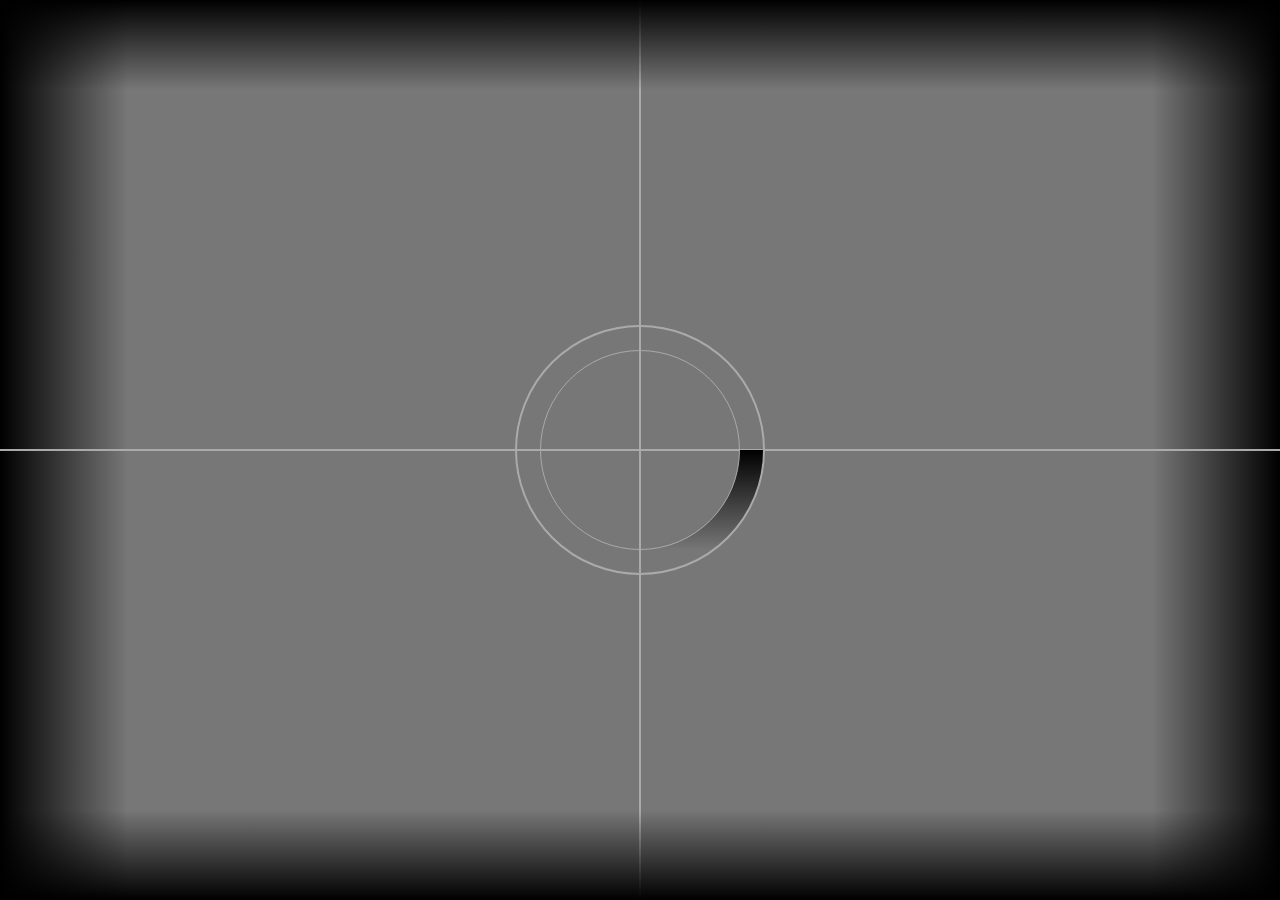
<file: time/index.html>
<!DOCTYPE html>
<html lang="en">
<head>
  <meta charset="UTF-8">
  <meta http-equiv="refresh" content="10;url=../type/index.html">
  <title>Tecstasy 2024</title>
  <link rel="stylesheet" href="./style.css">
</head>
<body>
  <!-- partial:index.partial.html -->
  <div class="cont">
    <div class="spinner"></div>
    <span class="number"></span>
  </div>
  <!-- partial -->
</body>
</html>
</file>
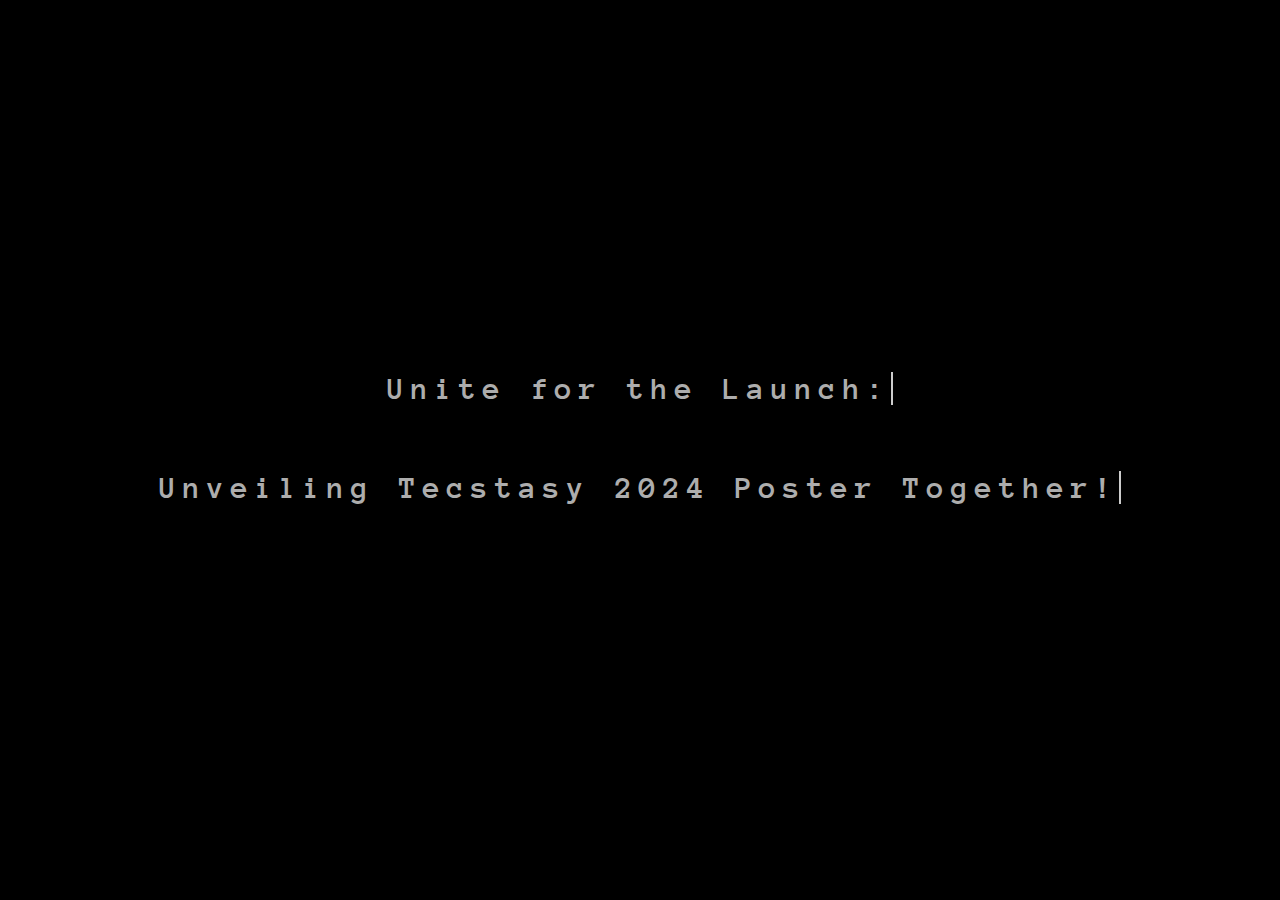
<file: type/index.html>
<!DOCTYPE html>
<html lang="en">
<head>
    <meta charset="UTF-8">
    <meta name="viewport" content="width=device-width, initial-scale=1.0">
    <title>Tecstasy 2024</title>
    <link rel="stylesheet" href="style.css">
    <style>
        /* Additional CSS for responsiveness */
        /* Phones in portrait orientation */
        @media only screen and (max-width: 600px) {
            .container {
                width: 90%; /* Adjust width to fit smaller screens better */
            }
            .first, .second {
                font-size: 16px; /* Adjust font size for better readability */
                letter-spacing: 3px; /* Adjust letter spacing for better readability */
                max-width: 100%; /* Ensure text does not overflow container */
                white-space: pre-line; /* Allow word wrap to prevent overflow */
            }
        }

        /* Phones in landscape orientation */
        @media only screen and (max-width: 900px) and (orientation: landscape) {
            .first, .second {
                font-size: 18px; /* Adjust font size for better readability */
                letter-spacing: 4px; /* Adjust letter spacing for better readability */
            }
        }
    </style>
</head>
<body>
    <div class="container">
        <div class="row">
            <h1 class="first">Unite for the Launch:</h1>
        </div>
        <div class="row">
            <h1 class="second">Unveiling Tecstasy 2024 Poster Together!</h1>
        </div>
    </div>
    <script>
        // Wait for the second line animation to finish and then redirect the page
        const secondLine = document.querySelector('.second');
        const animationDuration = 12000; // Duration of second line animation in milliseconds

        setTimeout(() => {
            window.location.href = '../main/index.html';
        }, animationDuration);
    </script>
</body>
</html>
</file>
<file: time/style.css>
*, *::before, *::after {
  padding: 0;
  margin: 0 auto;
  box-sizing: border-box;
}

body {
  background-color: #777;
  height: 100vh;
  background-image: linear-gradient(black, transparent 10%, transparent calc(50% - 1px), #aaa calc(50% - 1px), #aaa calc(50% + 1px), transparent calc(50% + 1px), transparent 90%, black), linear-gradient(90deg, black, transparent 10%, transparent calc(50% - 1px), #aaa calc(50% - 1px), #aaa calc(50% + 1px), transparent calc(50% + 1px), transparent 90%, black);
}

.cont {
  width: 250px;
  height: 250px;
  position: fixed;
  text-align: center;
  font-weight: bold;
  top: 50%;
  left: 50%;
  transform: translate(-50%, -50%);
  border: 2px solid #aaa;
  border-radius: 50%;
  overflow: hidden;
}
.cont::after {
  content: "";
  width: 200px;
  height: 200px;
  position: absolute;
  top: 23px;
  left: 23px;
  border: 1px solid #aaa;
  border-radius: 50%;
  background: #777;
  background-image: linear-gradient(transparent calc(50% - 1px), #aaa calc(50% - 1px), #aaa calc(50% + 1px), transparent calc(50% + 1px)), linear-gradient(90deg, transparent calc(50% - 1px), #aaa calc(50% - 1px), #aaa calc(50% + 1px), transparent calc(50% + 1px));
}

.spinner {
  position: absolute;
  top: 50%;
  left: 50%;
  width: 125px;
  height: 100px;
  transform-origin: 0 0;
  background-image: linear-gradient(black, transparent);
  animation: spin 1s infinite linear;
}
@keyframes spin {
  from {
    transform: rotate(0deg);
  }
  to {
    transform: rotate(-360deg);
  }
}

.number {
  position: absolute;
  top: 50%;
  left: 50%;
  z-index: 2;
  transform: translate(-50%, -50%);
  width: 250px;
  height: 250px;
}
.number::after {
  content: "";
  width: 250px;
  height: 250px;
  position: absolute;
  top: 0;
  left: 0;
  font-size: 150px;
  line-height: 250px;
  animation: count 10s infinite steps(10, start);
}
@keyframes count {
  10% {
    content: "9";
  }
  20% {
    content: "8";
  }
  30% {
    content: "7";
  }
  40% {
    content: "6";
  }
  50% {
    content: "5";
  }
  60% {
    content: "4";
  }
  70% {
    content: "3";
  }
  80% {
    content: "2";
  }
  90% {
    content: "1";
  }
  100%{
    content: "0";
  }
}
</file>
<file: type/style.css>
@import url(https://fonts.googleapis.com/css?family=Anonymous+Pro);
/* Base */
body {
  padding: 0;
  margin: 0;
  background-color: #000;
  display: flex;
  align-items: center;
  justify-content: center;
  min-height: 100vh;
}

.container {
  text-align: center;
}

.row {
  margin-bottom: 20px; /* Added margin between rows */
}

.first, .second {
  position: relative;
  color: hsl(0, 0%, 68%);
  font-weight: bold;
  font-family: "Anonymous Pro", monospace;
  letter-spacing: 7px;
  overflow: hidden;
  border-right: 2px solid hsl(0, 0%, 80%);
  white-space: nowrap;
  display: inline-block; /* Changed display property to inline-block */
  max-width: 100%; /* Set max-width to allow content to adjust */
  animation: typewriter 4s steps(44) 1s 1 normal both, blinkTextCursor 500ms infinite; /* Added animation */
}

.second {
  animation-delay: 6s; /* Delay second animation */
}

@keyframes typewriter {
  from {
    width: 0;
  }
  to {
    width: 100%;
  }
}

@keyframes blinkTextCursor {
  from {
    border-right-color: hsl(0, 0%, 80%);
  }
  to {
    border-right-color: transparent;
  }
}

.second::after {
  content: ''; /* Hide cursor */
  position: absolute;
  top: 0;
  right: -2px; /* Adjust to align with border */
  height: 100%;
  width: 2px;
  background-color: #000;
}
</file>
